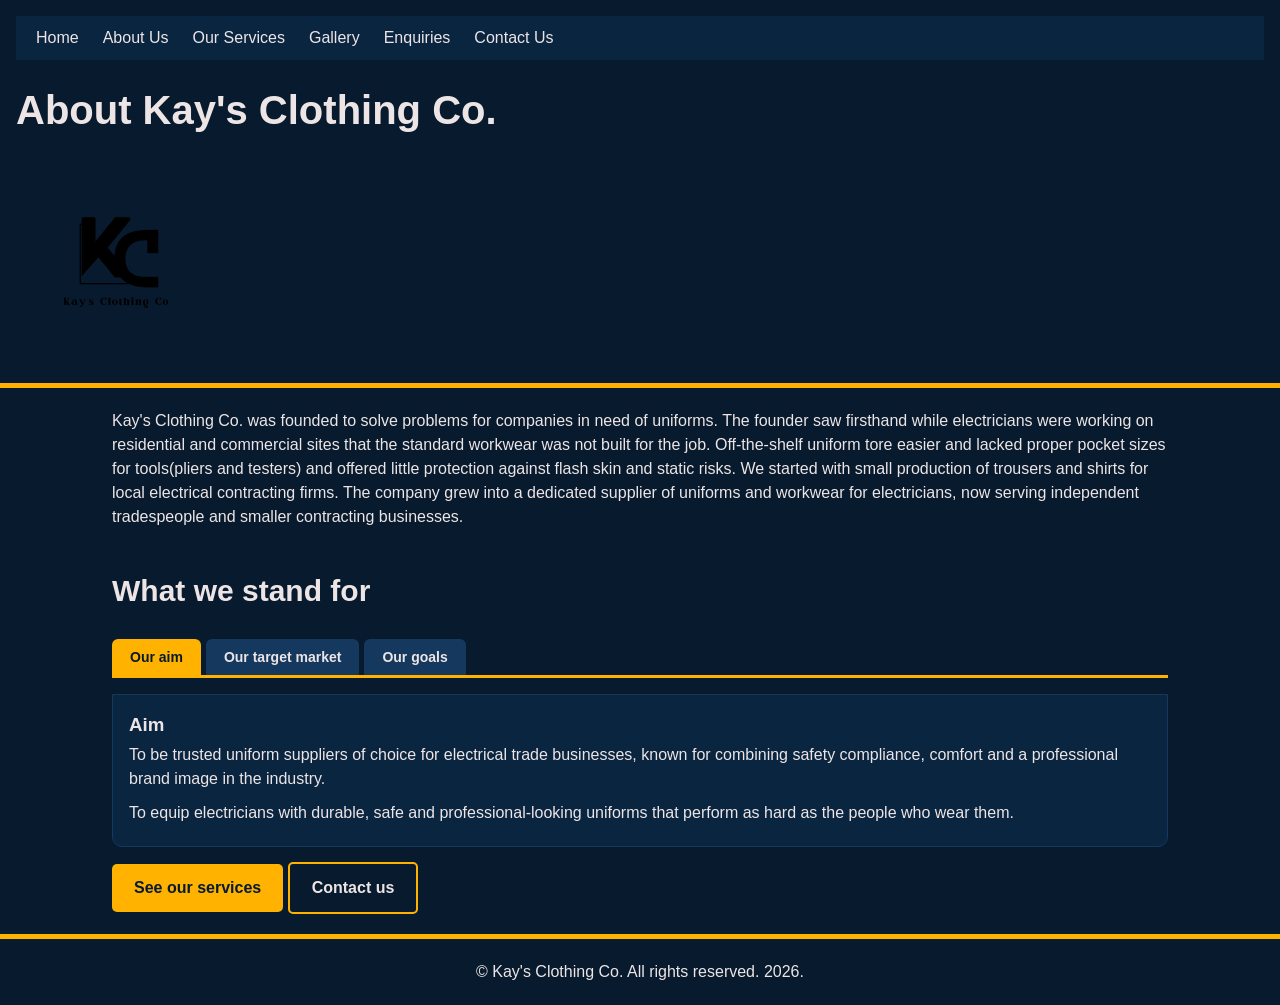
<file: about.html>
<!DOCTYPE html>
<html lang="en">
<head>
    <meta charset="UTF-8">
    <meta name="viewport" content="width=device-width, initial-scale=1.0">
    <title>About Us</title>
    <link rel="stylesheet" href="mywebstyles.css">
</head>
<body>

    <header>
        <nav>
        <ul>
            <li><a href="index.html">Home</a> </li>
            <li><a href="about.html">About Us</a> </li>
            <li><a href="services.html">Our Services</a> </li>
            <li><a href="gallery.html">Gallery</a> </li>
            <li><a href="enquiries.html">Enquiries</a> </li>
            <li><a href="contact.html">Contact Us</a> </li>
        </ul>
        </nav>
        <h1>About Kay's Clothing Co.</h1>
        
        <img class="logo" src="_images/Kays-Clothing-Co-Logo-3.png" alt="Kay's Clothing Co Logo">

    </header>

    <main>
        <div class="container">
            <div>
                <p> Kay's Clothing Co. was founded to solve problems for companies in need of uniforms.
                    The founder saw firsthand while electricians were working on residential and commercial 
                    sites that the standard workwear was not built for the job. Off-the-shelf uniform tore easier 
                    and lacked proper pocket sizes for tools(pliers and testers) and offered little protection against 
                    flash skin and static risks. We started with small production of trousers and shirts for local 
                    electrical contracting firms. The company grew into a dedicated supplier of uniforms and workwear 
                    for electricians, now serving independent tradespeople and smaller contracting businesses.
                </p>
            </div>
        </div>
       

        <div class="container">
            <div>
        <section data-tabs aria-labelledby="tabs-title">
                <h2 id="tabs-title">What we stand for</h2>
                <div class="tablist" role="tablist" aria-label="About Kay's Clothing Co">
                    <button class="tab" role="tab" id="tab-aim" aria-controls="panel-aim" aria-selected="true" type="button">Our aim</button>
                    <button class="tab" role="tab" id="tab-market" aria-controls="panel-market" aria-selected="false" type="button">Our target market</button>
                    <button class="tab" role="tab" id="tab-goals" aria-controls="panel-goals" aria-selected="false" type="button">Our goals</button>
                </div>
                <div class="tabpanel" role="tabpanel" id="panel-aim" aria-labelledby="tab-aim" tabindex="0">
                    <h3>Aim</h3>
                    <p>To be trusted uniform suppliers of choice for electrical trade businesses,
                       known for combining safety compliance, comfort and a professional brand
                       image in the industry.</p>
                    <p>To equip electricians with durable, safe and professional-looking uniforms
                       that perform as hard as the people who wear them.</p>
                </div>
                <div class="tabpanel" role="tabpanel" id="panel-market" aria-labelledby="tab-market" tabindex="0">
                    <h3>Our target market</h3>
                    <ol>
                        <li>We target independent electricians and small electrical contracting businesses (5-20 staff) looking for durable, professional uniforms.</li>
                        <li>Facilities management and building companies needing bulk uniform orders with consistent branding across teams.</li>
                        <li>Procurement and operations managers responsible for ordering and re-ordering staff uniforms on a recurring basis.</li>
                    </ol>
                </div>
                <div class="tabpanel" role="tabpanel" id="panel-goals" aria-labelledby="tab-goals" tabindex="0">
                    <h3>Our goals</h3>
                    <ol>
                        <li>Produce qualified trade leads from electrical contracting businesses looking to outfit their teams.</li>
                        <li>Enable direct online communication (ordering and re-ordering of uniforms).</li>
                        <li>Move from workwear retailer to a specialist of workwear through the contents of safety standards relevant to electricians.</li>
                        <li>Provide a straightforward way for businesses to request custom branding (logos and company names) on uniforms.</li>
                    </ol>
                </div>
            </section>
             <p><a class="btn" href="services.html">See our services</a> <a class="btn secondary" href="contact.html">Contact us</a></p>
        </div>
    </main>
    <script src="kayscript.js"></script>
        <footer>

        <p>&copy; Kay's Clothing Co. All rights reserved. 2026.</p>
    </footer>
</body>
</html>
</file>
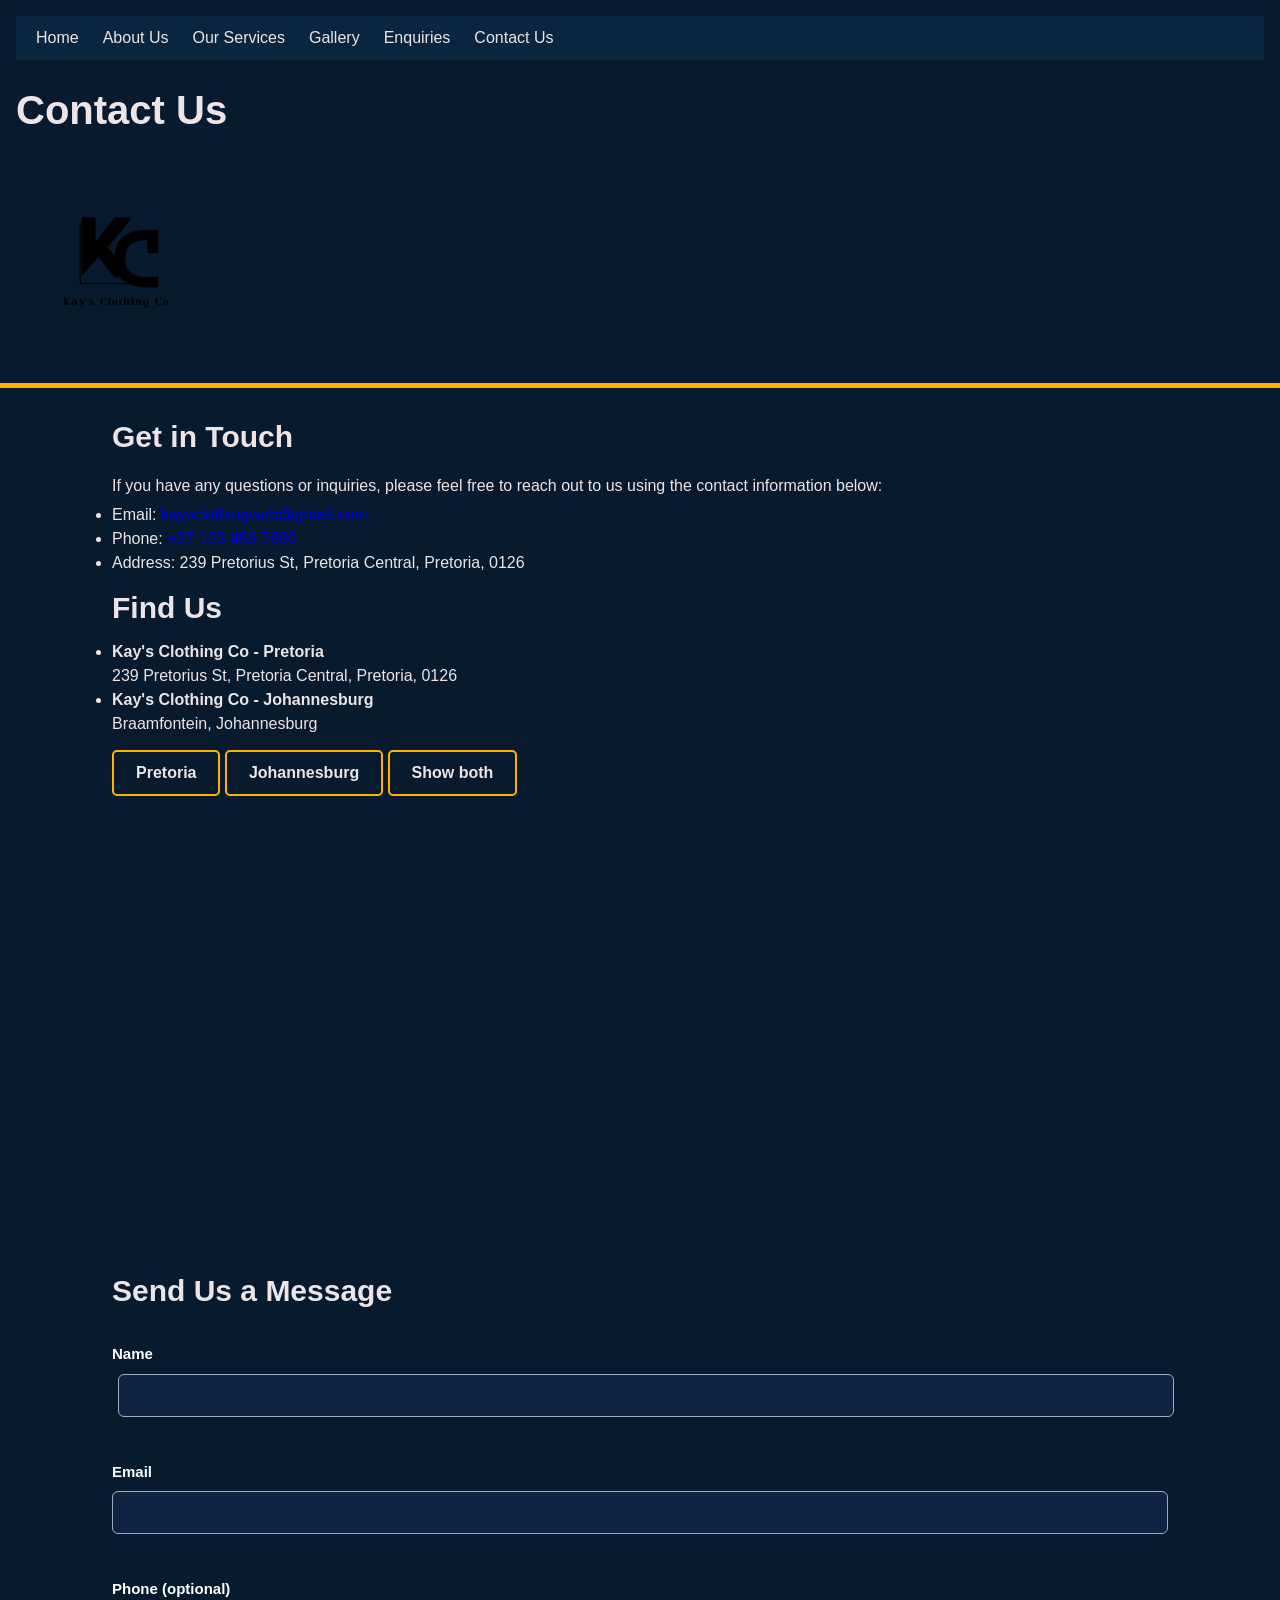
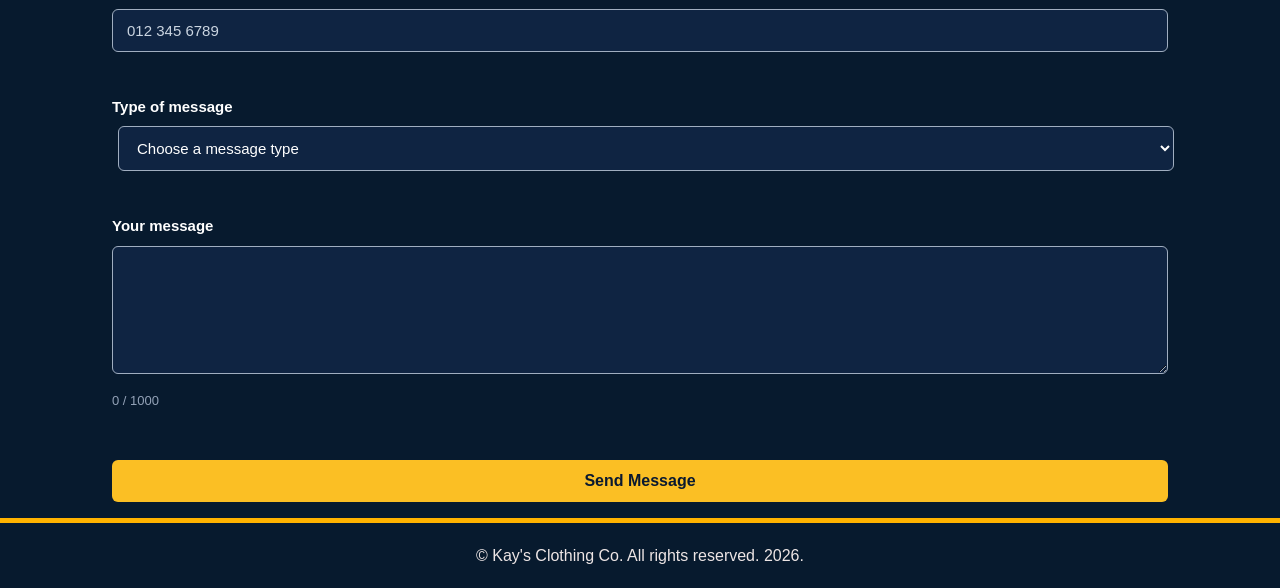
<file: contact.html>
<!DOCTYPE html>
<html lang="en">
<head>
    <meta charset="UTF-8">
    <meta name="viewport" content="width=device-width, initial-scale=1.0">
    <title>Contact Us</title>
    <link rel="stylesheet" href= "mywebstyles.css">
</head>
<body>
    <header>
        <nav>
        <ul>
            <li><a href="index.html">Home</a> </li>
            <li><a href="about.html">About Us</a> </li>
            <li><a href="services.html">Our Services</a> </li>
            <li><a href="gallery.html">Gallery</a> </li>
            <li><a href="enquiries.html">Enquiries</a> </li>
            <li><a href="contact.html">Contact Us</a> </li>
        </ul>
        </nav>
        <h1>Contact Us</h1>
    <img class="logo" src="_images/Kays-Clothing-Co-Logo-3.png" alt="Kay's Clothing Co Logo">      
    </header>

    <main>
    <section id="contact">
        <h2>Get in Touch</h2>
        <p>If you have any questions or inquiries, please feel free to reach out to us using the contact information below:</p>
        <ul>
            <li>Email: <a href="mailto:kaysclothingweb@gmail.com">kaysclothingweb@gmail.com</a></li>
            <li>Phone: <a href="tel:+271234567890">+27 123 456 7890</a></li>
            <li>Address: 239 Pretorius St, Pretoria Central, Pretoria, 0126</li>
            </ul>

            <section aria-labelledby="map-title">
                <h2 id="map-title">Find Us</h2>
                <ul class="details" id="locations">
                    <li data-lat="-25.74794" data-lng="28.18761"><strong>Kay's Clothing Co - Pretoria</strong><br>239 Pretorius St, Pretoria Central, Pretoria, 0126</li>
                    <li data-lat="-26.19257" data-lng="28.03131"><strong>Kay's Clothing Co - Johannesburg</strong><br>Braamfontein, Johannesburg</li>
                </ul>
                <p>
                    <button class="btn secondary" type="button" id="go-pretoria">Pretoria</button>
                    <button class="btn secondary" type="button" id="go-johannesburg">Johannesburg</button>
                    <button class="btn secondary" type="button" id="go-both">Show both</button>
                </p>

  <div id="map-pretoria" class="map-box">
    <iframe src="https://www.google.com/maps/embed?pb=!1m18!1m12!1m3!1d3593.684507248555!2d28.187613275690982!3d-25.747944877360556!2m3!1f0!2f0!3f0!3m2!1i1024!2i768!4f13.1!3m3!1m2!1s0x1e9561eb88fde125%3A0xa6b2b426ca41034!2sRosebank%20College%20Pretoria%20Campus!5e0!3m2!1sen!2sza!4v1786735113993!5m2!1sen!2sza" width="600" height="450" style="border:0;" allowfullscreen="" loading="lazy"></iframe>
  </div>

  <div id="map-johannesburg" class="map-box" style="display:none;">
    <iframe src="https://www.google.com/maps/embed?pb=!1m18!1m12!1m3!1d3580.12624036193!2d28.03131357570503!3d-26.192571377083798!2m3!1f0!2f0!3f0!3m2!1i1024!2i768!4f13.1!3m3!1m2!1s0x1e950b9300000001%3A0x335d35f228da3ccd!2sRosebank%20International%20%7C%20Braamfontein%20Campus!5e0!3m2!1sen!2sza!4v1786739762674!5m2!1sen!2sza" width="600" height="450" style="border:0;" allowfullscreen="" loading="lazy"></iframe>
  </div>

</section>
            <section aria-labelledby="msg-title">
                <h2 id="msg-title">Send Us a Message</h2>
                <form id="contact-form" action="https://formspree.io/f/mrppoyrk" method="POST" autocomplete="on">
                    <input type="hidden" name="_subject" value="New Contact Message - Kay's Clothing Co">
                    <input type="hidden" name="_captcha" value="false">
                    
                    <div class="field">
                        <label for="name">Name</label>
                        <input type="text" id="name" name="name" required minlength="2" maxlength="60" autocomplete="name">
                        <p class="error-msg" role="alert"></p>
                    </div>
                    <div class="field">
                        <label for="email">Email</label>
                        <input type="email" id="email" name="email" required maxlength="254" autocomplete="email">
                        <p class="error-msg" role="alert"></p>
                    </div>
                    <div class="field">
                        <label for="phone">Phone (optional)</label>
                        <input type="tel" id="phone" name="phone" maxlength="20" autocomplete="tel" placeholder="012 345 6789">
                        <p class="error-msg" role="alert"></p>
                    </div>
                    <div class="field">
                        <label for="type">Type of message</label>
                        <select id="type" name="type" required>
                            <option value="">Choose a message type</option>
                            <option value="general">General question</option>
                            <option value="order">Order or re-order</option>
                            <option value="branding">Custom branding</option>
                            <option value="support">Problem with an order</option>
                            <option value="feedback">Feedback</option>
                        </select>
                        <p class="error-msg" role="alert"></p>
                    </div>
                    <div class="field">
                        <label for="message">Your message</label>
                        <textarea id="message" name="message" required minlength="10" maxlength="1000" rows="6"></textarea>
                        <p class="hint" id="message-count"></p>
                        <p class="error-msg" role="alert"></p>
                    </div>
                    <div class="hp" aria-hidden="true">
                        <label for="website">Leave this field empty</label>
                        <input type="text" id="website" name="_gotcha" tabindex="-1" autocomplete="off">
                    </div>
                    <button class="btn" type="submit">Send Message</button>
                    <div class="form-status" id="contact-status" role="status" aria-live="polite"></div>
                </form>
                <div class="quote" id="email-out" hidden></div>
            </section>
        </div>
    </main>
    <script src="kayscript.js"></script>
    <footer>
        <p>&copy; Kay's Clothing Co. All rights reserved. 2026.</p>
    </footer>
</body>
</html>
</file>
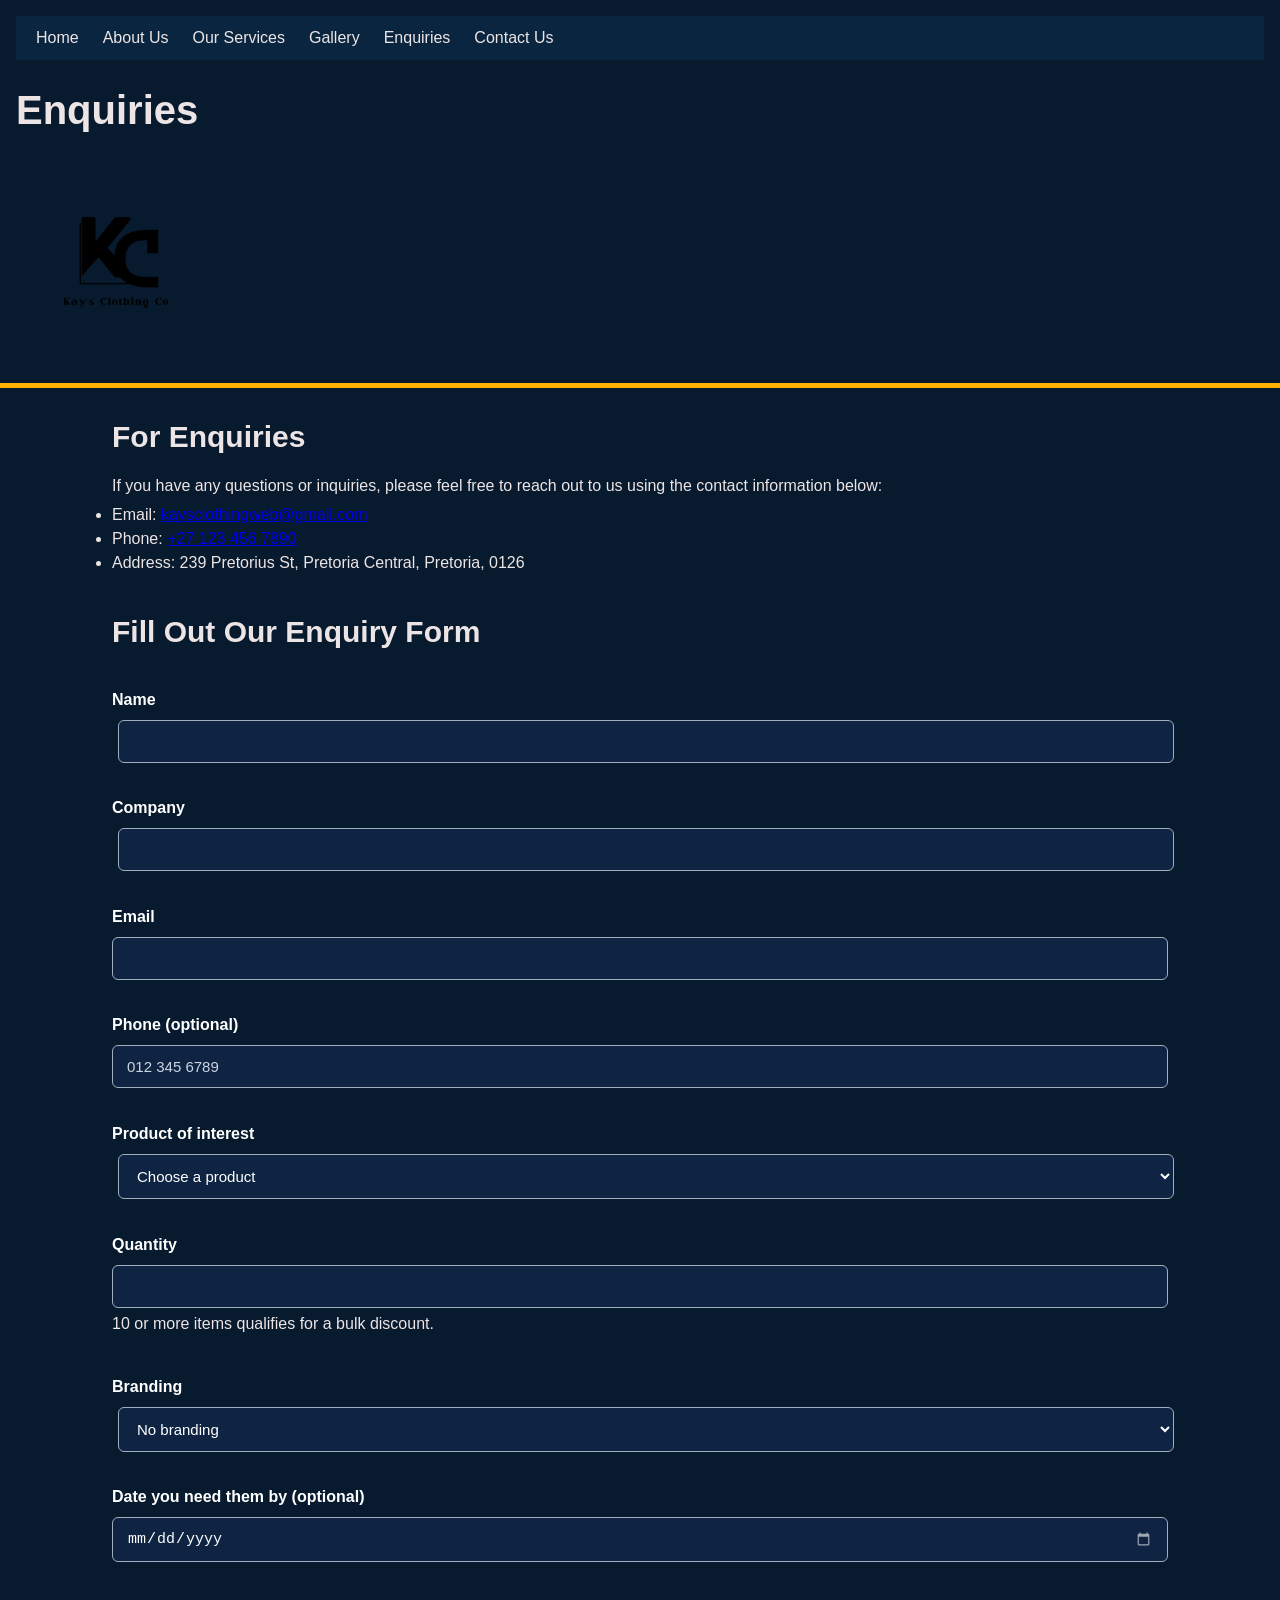
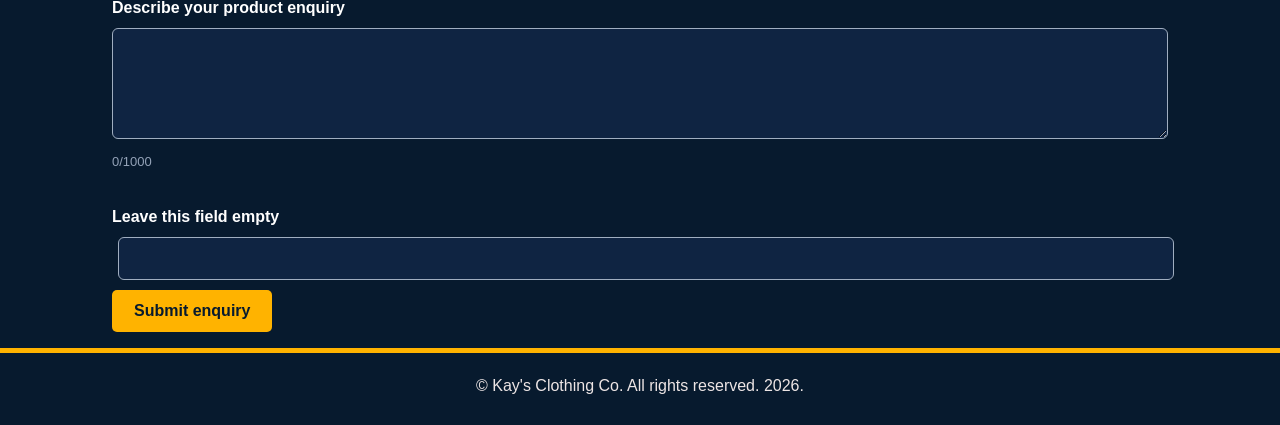
<file: enquiries.html>
<!DOCTYPE html>
<html lang="en">
    
<head>
    <meta charset="UTF-8">
    <meta name="viewport" content="width=device-width, initial-scale=1.0">
    <title>Enquiries</title>
    <link rel="stylesheet" href= "mywebstyles.css">
</head>
<body>
    <header>
        <nav>
        <ul>
            <li><a href="index.html">Home</a> </li>
            <li><a href="about.html">About Us</a> </li>
            <li><a href="services.html">Our Services</a> </li>
            <li><a href="gallery.html">Gallery</a> </li>
            <li><a href="enquiries.html">Enquiries</a> </li>
            <li><a href="contact.html">Contact Us</a> </li>
        </ul>
        </nav>
        <h1>Enquiries</h1>
        <img class="logo" src="_images/Kays-Clothing-Co-Logo-3.png" alt="Kay's Clothing Co Logo"> <br>
    </header>
    
    <main> 
    <section id="contact">
        <h2>For Enquiries</h2>
        <p>If you have any questions or inquiries, please feel free to reach out to us using the contact information below:</p>
        <div class = "Container">
        <div>   
        <ul>
            <li>Email: <a href="mailto:kaysclothingweb@gmail.com">kaysclothingweb@gmail.com</a></li>
            <li>Phone: <a href="tel:+271234567890">+27 123 456 7890</a></li>
            <li>Address: 239 Pretorius St, Pretoria Central, Pretoria, 0126</li>
        </ul>
        </div>
        </div>
    </section>
    
    <section aria-labelledby="form-title">
                <h2 id="form-title">Fill Out Our Enquiry Form</h2>
                <form id="enquiry-form" action="https://formspree.io/f/mrppoyrk" method="POST" autocomplete="on">
                    <input type="hidden" name="_subject" value="New Enquiry - Kay's Clothing Co">
                    <input type="hidden" name="_captcha" value="false">

                    <div class="field">
                        <label for="name">Name</label>
                        <input type="text" id="name" name="name" required minlength="2" maxlength="60" autocomplete="name">
                        <p class="error-msg" role="alert"></p>
                    </div>
                    <div class="field">
                        <label for="company">Company</label>
                        <input type="text" id="company" name="company" required minlength="2" maxlength="80" autocomplete="organization">
                        <p class="error-msg" role="alert"></p>
                    </div>
                    <div class="field">
                        <label for="email">Email</label>
                        <input type="email" id="email" name="email" required maxlength="254" autocomplete="email">
                        <p class="error-msg" role="alert"></p>
                    </div>
                    <div class="field">
                        <label for="phone">Phone (optional)</label>
                        <input type="tel" id="phone" name="phone" maxlength="20" autocomplete="tel" placeholder="012 345 6789">
                        <p class="error-msg" role="alert"></p>
                    </div>
                    <div class="field">
                        <label for="product">Product of interest</label>
                        <select id="product" name="product" required>
                            <option value="">Choose a product</option>
                            <option value="vest" data-price="189" data-stock="240" data-lead="7">Reflector Vests</option>
                            <option value="belts" data-price="429" data-stock="0" data-lead="14">Tool Belts/Bags</option>
                            <option value="jackets" data-price="549" data-stock="8" data-lead="12">Workwear Jackets</option>
                            <option value="trousers" data-price="349" data-stock="120" data-lead="10">Workwear Trousers</option>
                        </select>
                        <p class="error-msg" role="alert"></p>
                    </div>
                    <div class="field">
                        <label for="quantity">Quantity</label>
                        <input type="number" id="quantity" name="quantity" required min="1" max="5000" step="1" inputmode="numeric">
                        <p class="hint">10 or more items qualifies for a bulk discount.</p>
                        <p class="error-msg" role="alert"></p>
                    </div>
                    <div class="field">
                        <label for="branding">Branding</label>
                        <select id="branding" name="branding" required>
                            <option value="none">No branding</option>
                            <option value="embroidery">Embroidered logo</option>
                            <option value="print">Printed company name</option>
                        </select>
                        <p class="error-msg" role="alert"></p>
                    </div>
                    <div class="field">
                        <label for="delivery">Date you need them by (optional)</label>
                        <input type="date" id="delivery" name="delivery">
                        <p class="error-msg" role="alert"></p>
                    </div>
                    <div class="field">
                        <label for="message">Describe your product enquiry</label>
                        <textarea id="message" name="message" required minlength="10" maxlength="1000" rows="5"></textarea>
                        <div class="char-counter"><span id="message-length">0</span>/1000</div>
                        <p class="error-msg" role="alert"></p>
                    </div>
                    <div class="hp" aria-hidden="true">
                        <label for="website">Leave this field empty</label>
                        <input type="text" id="website" name="_gotcha" tabindex="-1" autocomplete="off">
                    </div>
                    <button class="btn" type="submit">Submit enquiry</button>
                    <div class="form-status" id="enquiry-status" role="status" aria-live="polite"></div>
                </form>
                <div class="quote" id="quote" hidden aria-live="polite"></div>
            </section>
    </main>
    <script>
const messageBox = document.getElementById('message');
const lengthSpan = document.getElementById('message-length');

if(messageBox && lengthSpan){
  messageBox.addEventListener('input', () => {
    lengthSpan.textContent = messageBox.value.length;
  });
  lengthSpan.textContent = messageBox.value.length;
}
</script>
    <script src="kayscript.js"></script>
    <script src="products.js"></script>
    <footer>
        <p>&copy; Kay's Clothing Co. All rights reserved. 2026.</p>
    </footer>
    
</body>
</html>
</file>
<file: mywebstyles.css>
/*CSS reset
CSS Statement = 
selector {
  property: value;
}
*/
:root {
  --color-primary: #0a2540;
  --color-primary-dark: #071a2e;
  --color-accent: #ffb300;
  --color-text-white: #ede5e5;
  --bg: var(--color-primary-dark);
  --surface: var(--color-primary);
}

* { margin: 0; padding: 0; box-sizing: border-box; }
html { font-size: 100%; }

body {
  background-color: var(--bg);
  color: var(--color-text-white);
  font-family: Arial, Helvetica, sans-serif;
  line-height: 1.5;
  display: flex;
  flex-direction: column;
  min-height: 100vh;
}

main {
  display: flex;
  flex-direction: column;
  gap: 24px;
  padding: 16px;
  flex: 1;
  width: min(100% - 2rem, 68rem);
  margin: 0 auto;
}

header {
  background-color: var(--color-primary-dark);
  padding: 16px;
  border-bottom: 5px solid var(--color-accent);
}

footer {
  background-color: var(--color-primary-dark);
  padding: 16px;
  text-align: center;
  border-top: 5px solid var(--color-accent);
}

h1 { padding: 20px 0; font-size: 40px; }
h2 { padding: 10px 0; font-size: 30px; font-family: 'Trebuchet MS', sans-serif; }
p { font-size: 16px; padding: 4.8px 0; }

nav ul {
  background-color: var(--color-primary);
  display: flex;
  list-style: none;
  padding: 10px;
  gap: 4px;
}

nav ul li a {
  padding: 10px;
  color: var(--color-text-white);
  text-decoration: none;
  border-radius: 35px;
}

nav ul li a:hover {
  background-color: var(--color-accent);
  color: var(--color-primary-dark);
}

.logo {
  width: 200px;
  height: 200px;
  mix-blend-mode: multiply;
  border-radius: 10px;
}

/* Buttons */
.btn {
  background: var(--color-accent);
  color: var(--color-primary-dark);
  border: none;
  padding: 12px 22px;
  border-radius: 5px;
  cursor: pointer;
  font-weight: bold;
  text-decoration: none;
  display: inline-block;
  margin-top: 10px;
  font-size: 16px;
}

.btn:hover { background: #e0a000; transform: translateY(-2px); }
.btn.secondary { background: transparent; color: var(--color-text-white); border: 2px solid var(--color-accent); }
.btn.secondary:hover { background: var(--color-accent); color: var(--color-primary-dark); }

/* Tabs */
.tablist {
  display: flex;
  flex-wrap: wrap;
  gap: 5px;
  border-bottom: 3px solid #ffb300;
  margin: 16px 0;
}

.tab {
  background: #14385e;
  border: none;
  padding: 10px 18px;
  font-weight: bold;
  cursor: pointer;
  border-radius: 6px 6px 0 0;
  color: #ede5e5;
  font-size: 14px;
}

.tab[aria-selected="true"] {
  background: #ffb300;
  color: #071a2e;
}

.tabpanel {
  padding: 16px;
  background: var(--surface);
  border-radius: 0 0 10px 10px;
  border: 1px solid #14385e;
}

.tabpanel[hidden] {
  display: none;
}

.hero-img {
  width: 100%;
  max-width: 1356px;
  height: 450px;
  object-fit: cover;
  display: block;
  margin: 20px 0;
  border-radius: 10px;
}

/* Gallery - Workwear */
.gallery {
  display: grid;
  grid-template-columns: auto auto auto;
  gap: 10px;
  margin-top: 16px;
  background: transparent;
}

.gallery button {
  border: none;
  background: none;
  cursor: zoom-in;
  padding: 0;
  border-radius: 10px;
  overflow: hidden;
}

.gallery img {
  width: 100%;
  height: 160px;
  object-fit: cover;
  display: block;
  transition: transform 0.2s;
}

.gallery button:hover img { transform: scale(1.05); }

/* Lightbox + Product Modal */
.lightbox-backdrop,
.modal-backdrop,
#lightbox,
#product-modal {
  position: fixed;
  inset: 0;
  background: rgba(3,12,22,0.9);
  display: none;
  align-items: center;
  justify-content: center;
  padding: 20px;
  z-index: 999;
}
.lightbox-backdrop.open,
.modal-backdrop.open,
#lightbox.open,
#product-modal.open {
  display: flex;
}
.lightbox-box,
.modal,
.lightbox {
  background: var(--surface);
  padding: 20px;
  border-radius: 12px;
  max-width: 500px;
  width: 100%;
  position: relative;
  border: 1px solid #1e4a7a;
  max-height: 90vh;
  overflow-y: auto;
}
.lightbox-box img,
.modal img { 
  width: 100%; 
  max-height: 60vh; 
  object-fit: contain; 
  border-radius: 10px; 
  background: #000;
}
.close-btn,
.modal-close {
  position: absolute;
  top: 10px; right: 10px;
  background: var(--color-accent);
  color: var(--color-primary-dark);
  border: none;
  width: 35px; height: 35px;
  border-radius: 50%;
  font-size: 20px;
  cursor: pointer;
}
.lightbox-controls button,
.lb-controls button,
.lb-nav {
  background: var(--color-accent);
  color: var(--color-primary-dark);
  border: none;
  padding: 8px 16px;
  border-radius: 5px;
  margin: 10px 5px 0;
  cursor: pointer;
  font-weight: bold;
}

@media (max-width: 768px) {
  .gallery { grid-template-columns: auto auto; }
  .hero-img { height: 250px; }
}
@media (max-width: 480px) {
  .gallery { grid-template-columns: auto; }
  nav ul { flex-direction: column; }
}

/* Our Services - accordion buttons */
.accordion button,
.service-title,
.services-list button {
  background: #14385e;
  color: #ede5e5;
  border: 1px solid #1e4a7a;
  padding: 12px 16px;
  border-radius: 6px;
  font-weight: bold;
  font-size: 16px;
  cursor: pointer;
  width: 100%;
  text-align: left;
  margin: 8px 0 4px;
  display: block;
}

.accordion button:hover,
.service-title:hover {
  background: #ffb300;
  color: #071a2e;
}

/* The description text under each button */
.accordion p,
.service-desc {
  padding: 0 0 16px 4px;
  color: #cbd5e1;
}

/* Search / Category / Sort inputs*/
input[type="text"],
input[type="search"],
select {
  background: #0a2540;
  color: #ede5e5;
  border: 1px solid #1e4a7a;
  padding: 8px 12px;
  border-radius: 5px;
  margin-left: 6px;
}

input::placeholder {
  color: #94a3b8;
}


/* FILTERS BAR */
.filters {
  display: grid;
  grid-template-columns: 1fr 1fr 1fr;
  gap: 16px;
  background: #0f2f52;
  border: 1px solid #1e4a7a;
  padding: 16px;
  border-radius: 10px;
  margin-bottom: 16px;
}
.filters label { display:block; font-weight:bold; margin-bottom:6px; }
.filters input, .filters select {
  width:100%; background:#0a2540; color:#ede5e5;
  border:1px solid #8aa0b8; padding:10px; border-radius:6px;
}


/* PRODUCTS GRID */
.products {
  display: grid;
  grid-template-columns: repeat(4, 1fr);
  gap: 16px;
}
.card {
  background: #0f2f52;
  border: 1px solid #1e4a7a;
  border-radius: 10px;
  overflow: hidden;
  display: flex;
  flex-direction: column;
}
.card img {
  width: 100%;
  height: 150px;
  object-fit: contain;
  background: #000;
}
.card-body { padding: 16px; flex:1; display:flex; flex-direction:column; }
.tag {
  background: #14385e; padding:4px 10px; border-radius:20px;
  font-size:12px; width:fit-content;
}
.price { font-weight:bold; margin-top:12px; }
.stock.in { color: #4ade80; font-weight:bold; font-size:14px; }
.stock.low { color: #facc15; font-weight:bold; font-size:14px; }
.stock.out { color: #f87171; font-weight:bold; font-size:14px; }

.btn-outline {
  margin-top:auto; border:1.5px solid #ffb300; color:#ede5e5;
  padding:8px 14px; border-radius:6px; text-decoration:none;
  text-align:center; font-weight:bold; width:fit-content;
}
.btn-outline:hover { background:#ffb300; color:#071a2e; }

/* Mobile */
@media(max-width: 900px){
  .filters { grid-template-columns: 1fr; }
  .products { grid-template-columns: repeat(2, 1fr); }
}
@media(max-width: 480px){
  .products { grid-template-columns: 1fr; }
}


/*ENQUIRIES FORM */
#enquiry-form label,
.enquiry-form label {
  color: white !important;
  font-weight: 600;
  margin-bottom: 8px;
  display: block;
  margin-top: 24px;
}

#enquiry-form input,
#enquiry-form select,
#enquiry-form textarea,
#enquiry-form input[type="date"] {
  width: 100% !important;
  background: #0f2442 !important;
  color: white !important;
  border: 1px solid #a0aec0 !important;
  border-radius: 6px !important;
  padding: 12px 14px !important;
  font-size: 15px !important;
  box-sizing: border-box;
}

#enquiry-form input::placeholder,
#enquiry-form textarea::placeholder {
  color: #cbd5e1 !important;
}

#enquiry-form input:focus,
#enquiry-form select:focus,
#enquiry-form textarea:focus {
  border-color: #fbbf24 !important;
  outline: none !important;
}

.char-counter {
  color: #94a3b8;
  font-size: 13px;
  margin-top: 6px;
}
input[type="date"]::-webkit-calendar-picker-indicator {
  filter: invert(1);
  opacity: 0.6;
}

/* HERO TEXT ON TOP OF IMAGE */
.hero-overlay {
  position: relative;
  width: 100%;
  height: 70vh; /* height of banner */
  min-height: 450px;
  overflow: hidden;
  display: flex;
  align-items: center;
  border-bottom: 3px solid #fbbf24;
}

.hero-overlay .hero-bg {
  position: absolute;
  top: 0;
  left: 0;
  width: 100%;
  height: 100%;
  object-fit: cover;
  z-index: 1;
}

/* dark overlay so white text is readable */
.hero-overlay::after {
  content: "";
  position: absolute;
  top: 0; left: 0;
  width: 100%; height: 100%;
  background: rgba(10, 25, 48, 0.6); /* navy dark overlay */
  z-index: 2;
}

.hero-overlay .hero-content {
  position: relative;
  z-index: 3; /* on top of image + overlay */
  max-width: 700px;
  margin-left: 5%;
  color: white;
}

.hero-overlay .hero-content h1 {
  font-size: 32px;
  font-weight: 800;
  margin-bottom: 12px;
  color: white;
}

.hero-overlay .hero-content p {
  color: #e2e8f0;
  font-size: 15px;
  line-height: 1.6;
  margin-bottom: 20px;
}

.btn-quote {
  display: inline-block;
  background: #fbbf24;
  color: #0a1930;
  padding: 10px 20px;
  border-radius: 4px;
  font-weight: 700;
  text-decoration: none;
}

.btn-quote:hover {
  background: #f59e0b;
}

/* On mobile */
@media (max-width: 768px) {
  .hero-overlay {
    height: auto;
    padding: 60px 20px;
  }
  .hero-overlay .hero-content {
    margin-left: 0;
  }
}


/* CONTACT FORM */
#contact-form label {
  color: white !important;
  font-weight: 600;
  margin-bottom: 8px;
  display: block;
  margin-top: 20px;
  font-size: 15px;
}

#contact-form input,
#contact-form select,
#contact-form textarea {
  width: 100% !important;
  background: #0f2442 !important;
  color: white !important;
  border: 1px solid #a0aec0 !important;
  border-radius: 6px !important;
  padding: 12px 14px !important;
  font-size: 15px !important;
  box-sizing: border-box;
  font-family: inherit;
}

#contact-form input::placeholder,
#contact-form textarea::placeholder {
  color: #cbd5e1 !important;
}

#contact-form input:focus,
#contact-form select:focus,
#contact-form textarea:focus {
  border-color: #fbbf24 !important;
  outline: none !important;
  box-shadow: 0 0 0 2px rgba(251, 191, 36, 0.15);
}

/* Error and hint text */
#contact-form .error-msg {
  color: #fca5a5;
  font-size: 13px;
  margin-top: 6px;
  min-height: 18px;
}

#contact-form .hint,
#message-count {
  color: #94a3b8;
  font-size: 13px;
  margin-top: 6px;
}

/* Submit button */
#contact-form .btn {
  margin-top: 20px;
  background: #fbbf24;
  color: #0a1930;
  border: none;
  padding: 12px 24px;
  border-radius: 6px;
  font-weight: 700;
  cursor: pointer;
  width: 100%;
}

#contact-form .btn:hover {
  background: #f59e0b;
}

/* Hide that honeypot field */
#contact-form .hp {
  display: none;
}

/* MOBILE FIXES */
@media (max-width: 768px) {
  /* Make maps responsive */
  .map-box iframe {
    width: 100% !important;
    height: 300px !important;
  }

  /* Stack map buttons */
  .btn.secondary {
    width: 100%;
    margin-bottom: 8px;
  }

  /* Nav menu becomes vertical */
  nav ul {
    flex-direction: column;
    gap: 8px;
    align-items: center;
  }

  /* Header & logo */
  header h1 {
    font-size: 24px;
    text-align: center;
  }
  .logo {
    display: block;
    margin: 10px auto;
    max-width: 150px;
  }

  /* Forms full width */
  #contact-form, #enquiry-form {
    padding: 15px;
  }

  /* Your Message box padding */
  #email-out div {
    padding: 15px !important;
  }
}

/* HEADER FIX */
.site-nav ul {
  list-style: none !important;
}

.nav-toggle {
  display: none;
  background: #fbbf24;
  border: none;
  font-size: 24px;
  padding: 6px 12px;
  border-radius: 6px;
  cursor: pointer;
}

@media (max-width: 768px) {
  #wrapper {
    display: flex;
    align-items: center;
    justify-content: space-between;
    flex-wrap: wrap;
  }
  .nav-toggle {
    display: block;
  }
  .site-nav {
    display: none;
    width: 100%;
    order: 3;
  }
  .site-nav.open {
    display: block;
  }
  .site-nav ul {
    flex-direction: column;
    background: #0f2442;
    padding: 10px;
  }
}

/* FINAL FIX */
@media screen and (max-width: 768px) {
  .site-nav {
    display: none !important;
    width: 100% !important;
    background: #0f2442;
    position: absolute;
    top: 84px;
    left: 0;
    padding: 20px;
    z-index: 999;
  }
  .site-nav.open {
    display: block !important;
  }
  .site-nav ul {
    flex-direction: column !important;
    display: flex !important;
    gap: 15px !important;
  }
  .nav-toggle {
    display: block !important;
    font-size: 28px !important;
    background: #fbbf24 !important;
    border: none !important;
    cursor: pointer !important;
    padding: 5px 10px !important;
  }

  .hero-overlay {
    display: flex !important;
    flex-direction: column !important;
    width: 100% !important;
    max-width: 100vw !important;
    overflow: hidden !important;
  }
  .hero-overlay .hero-img {
    width: 100% !important;
    max-width: 100% !important;
    height: auto !important;
  }
  #hero-title {
    font-size: 26px !important;
    line-height: 1.3 !important;
    white-space: normal !important;
    word-wrap: break-word !important;
    text-align: center !important;
  }
}
</file>
